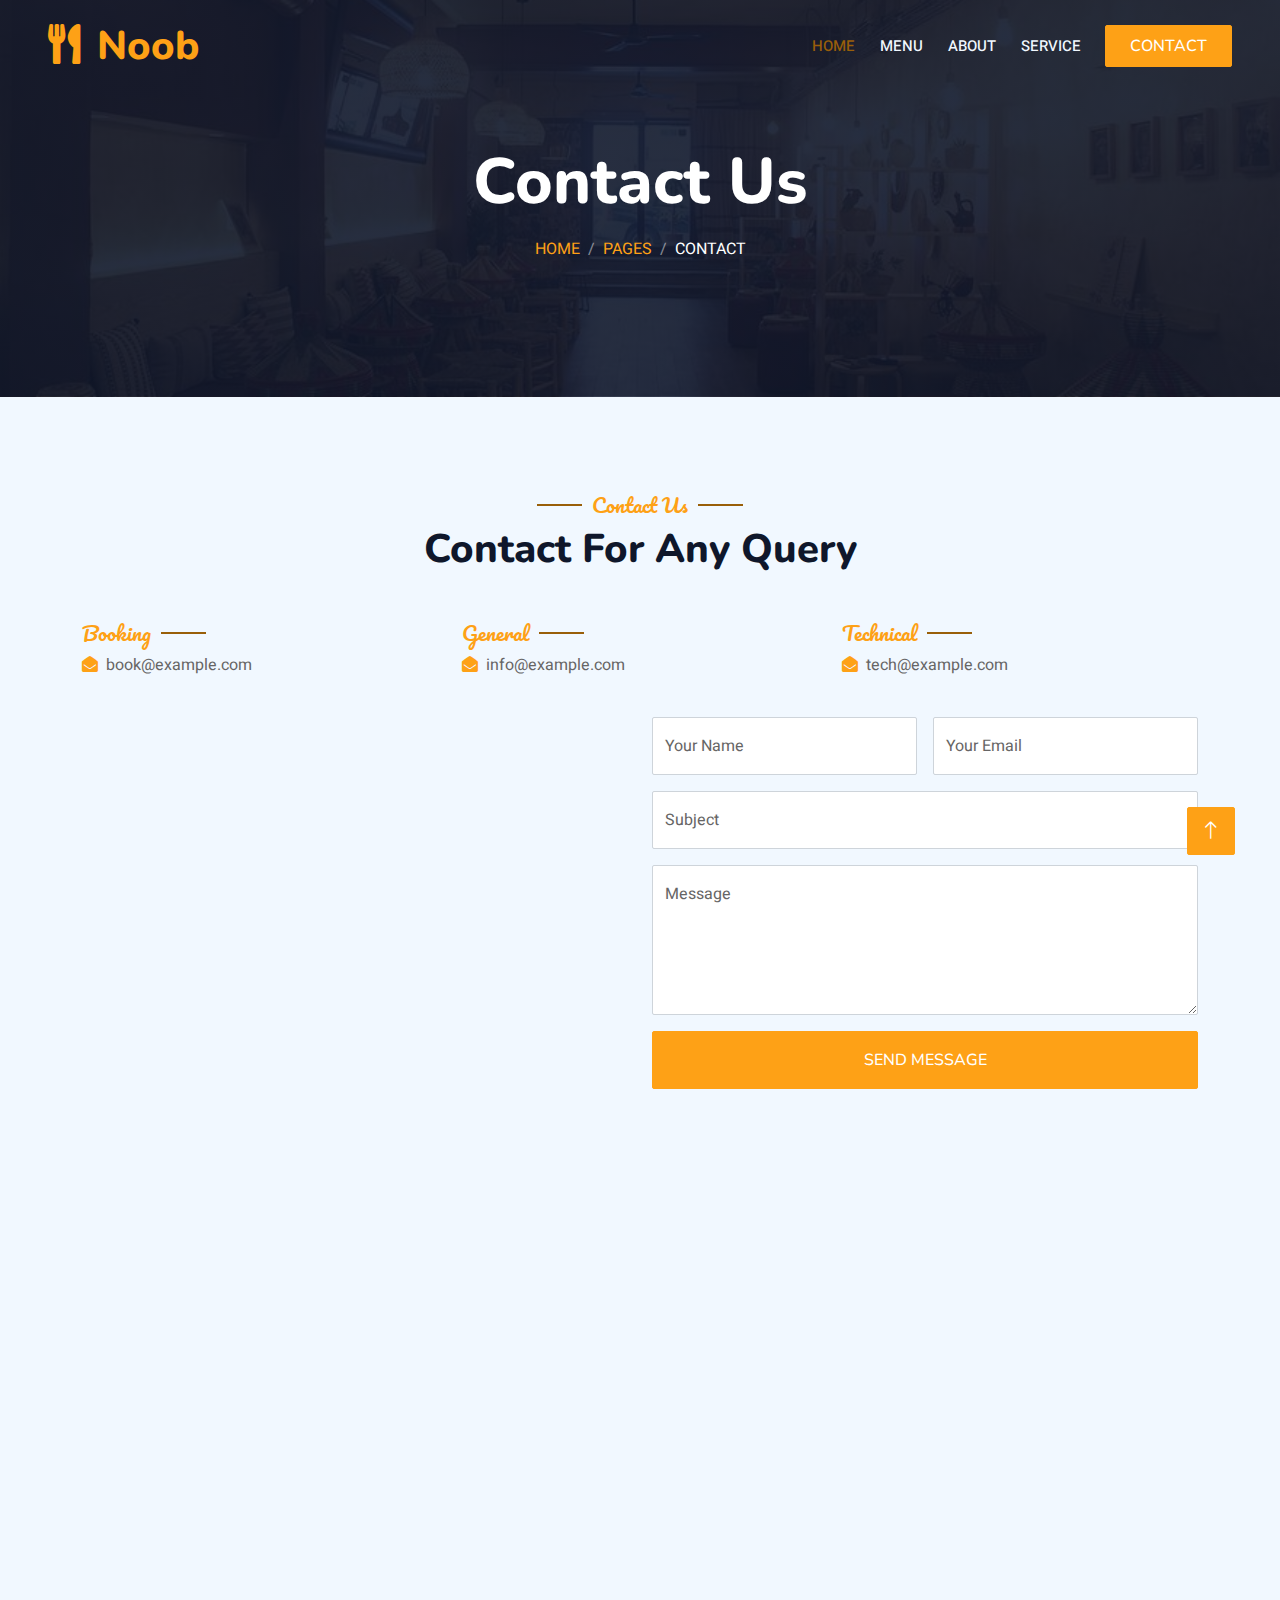
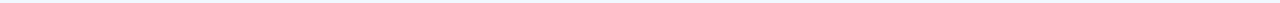
<file: contact.html>
<!DOCTYPE html>
<html lang="en">

<head>
    <meta charset="utf-8">
    <title>Noob - Bootstrap Restaurant Template</title>
    <meta content="width=device-width, initial-scale=1.0" name="viewport">
    <meta content="" name="keywords">
    <meta content="" name="description">

    <!-- Favicon -->
    <link href="img/favicon.ico" rel="icon">

    <!-- Google Web Fonts -->
    <link rel="preconnect" href="https://fonts.googleapis.com">
    <link rel="preconnect" href="https://fonts.gstatic.com" crossorigin>
    <link href="https://fonts.googleapis.com/css2?family=Heebo:wght@400;500;600&family=Nunito:wght@600;700;800&family=Pacifico&display=swap" rel="stylesheet">

    <!-- Icon Font Stylesheet -->
    <link href="https://cdnjs.cloudflare.com/ajax/libs/font-awesome/5.10.0/css/all.min.css" rel="stylesheet">
    <link href="https://cdn.jsdelivr.net/npm/bootstrap-icons@1.4.1/font/bootstrap-icons.css" rel="stylesheet">

    <!-- Libraries Stylesheet -->
    <link href="lib/animate/animate.min.css" rel="stylesheet">
    <link href="lib/owlcarousel/assets/owl.carousel.min.css" rel="stylesheet">
    <link href="lib/tempusdominus/css/tempusdominus-bootstrap-4.min.css" rel="stylesheet" />

    <!-- Customized Bootstrap Stylesheet -->
    <link href="css/bootstrap.min.css" rel="stylesheet">

    <!-- Template Stylesheet -->
    <link href="css/style.css" rel="stylesheet">
</head>

<body>
    <div class="container-xxl bg-white p-0">
        <!-- Spinner Start -->
        <div id="spinner" class="show bg-white position-fixed translate-middle w-100 vh-100 top-50 start-50 d-flex align-items-center justify-content-center">
            <div class="spinner-border text-primary" style="width: 3rem; height: 3rem;" role="status">
                <span class="sr-only">Loading...</span>
            </div>
        </div>
        <!-- Spinner End -->


            <!-- Navbar & Hero Start -->
            <div class="container-xxl position-relative p-0">
                <nav class="navbar navbar-expand-lg navbar-dark bg-dark px-4 px-lg-5 py-3 py-lg-0">
                    <a href="" class="navbar-brand p-0">
                        <h1 class="text-primary m-0"><i class="fa fa-utensils me-3"></i>Noob</h1>
                        <!-- <img src="img/logo.png" alt="Logo"> -->
                    </a>
                    <button class="navbar-toggler" type="button" data-bs-toggle="collapse" data-bs-target="#navbarCollapse">
                        <span class="fa fa-bars"></span>
                    </button>
                    <div class="collapse navbar-collapse" id="navbarCollapse">
                        <div class="navbar-nav ms-auto py-0 pe-4">
                            <a href="index.html" class="nav-item nav-link active">Home</a>
                            <a href="menu.html" class="nav-item nav-link">Menu</a>
                            <a href="about.html" class="nav-item nav-link">About</a>
                            <a href="service.html" class="nav-item nav-link">Service</a>
                            </div>
                        </div>
                        <a href="contact.html" class="btn btn-primary py-2 px-4">Contact</a>
                    </div>
                </nav>

            <div class="container-xxl py-5 bg-dark hero-header mb-5">
                <div class="container text-center my-5 pt-5 pb-4">
                    <h1 class="display-3 text-white mb-3 animated slideInDown">Contact Us</h1>
                    <nav aria-label="breadcrumb">
                        <ol class="breadcrumb justify-content-center text-uppercase">
                            <li class="breadcrumb-item"><a href="#">Home</a></li>
                            <li class="breadcrumb-item"><a href="#">Pages</a></li>
                            <li class="breadcrumb-item text-white active" aria-current="page">Contact</li>
                        </ol>
                    </nav>
                </div>
            </div>
        </div>
        <!-- Navbar & Hero End -->


        <!-- Contact Start -->
        <div class="container-xxl py-5">
            <div class="container">
                <div class="text-center wow fadeInUp" data-wow-delay="0.1s">
                    <h5 class="section-title ff-secondary text-center text-primary fw-normal">Contact Us</h5>
                    <h1 class="mb-5">Contact For Any Query</h1>
                </div>
                <div class="row g-4">
                    <div class="col-12">
                        <div class="row gy-4">
                            <div class="col-md-4">
                                <h5 class="section-title ff-secondary fw-normal text-start text-primary">Booking</h5>
                                <p><i class="fa fa-envelope-open text-primary me-2"></i>book@example.com</p>
                            </div>
                            <div class="col-md-4">
                                <h5 class="section-title ff-secondary fw-normal text-start text-primary">General</h5>
                                <p><i class="fa fa-envelope-open text-primary me-2"></i>info@example.com</p>
                            </div>
                            <div class="col-md-4">
                                <h5 class="section-title ff-secondary fw-normal text-start text-primary">Technical</h5>
                                <p><i class="fa fa-envelope-open text-primary me-2"></i>tech@example.com</p>
                            </div>
                        </div>
                    </div>
                    <div class="col-md-6 wow fadeIn" data-wow-delay="0.1s">
                        <iframe class="position-relative rounded w-100 h-100" src="https://www.google.com/maps/embed?pb=!1m18!1m12!1m3!1d15764.376454065105!2d38.708655725025054!3d8.96347525752215!2m3!1f0!2f0!3f0!3m2!1i1024!2i768!4f13.1!3m3!1m2!1s0x164b8195d815c1e5%3A0x31cb5a2bb233282e!2zTmFzZXcgUmVhbCBFc3RhdGUgfCBqb21vIHwg4YqT4Yiw4YuNIOGIquGIjSDhiqXhiLXhibThibUgfCDhjIDhiJ4!5e0!3m2!1sen!2set!4v1707304428547!5m2!1sen!2set" 
                         width="600" height="450" style="border:0;" allowfullscreen="" loading="lazy" referrerpolicy="no-referrer-when-downgrade"></iframe>
                    </div>
                    <div class="col-md-6">
                        <div class="wow fadeInUp" data-wow-delay="0.2s">
                            <form>
                                <div class="row g-3">
                                    <div class="col-md-6">
                                        <div class="form-floating">
                                            <input type="text" class="form-control" id="name" placeholder="Your Name">
                                            <label for="name">Your Name</label>
                                        </div>
                                    </div>
                                    <div class="col-md-6">
                                        <div class="form-floating">
                                            <input type="email" class="form-control" id="email" placeholder="Your Email">
                                            <label for="email">Your Email</label>
                                        </div>
                                    </div>
                                    <div class="col-12">
                                        <div class="form-floating">
                                            <input type="text" class="form-control" id="subject" placeholder="Subject">
                                            <label for="subject">Subject</label>
                                        </div>
                                    </div>
                                    <div class="col-12">
                                        <div class="form-floating">
                                            <textarea class="form-control" placeholder="Leave a message here" id="message" style="height: 150px"></textarea>
                                            <label for="message">Message</label>
                                        </div>
                                    </div>
                                    <div class="col-12">
                                        <button class="btn btn-primary w-100 py-3" type="submit">Send Message</button>
                                    </div>
                                </div>
                            </form>
                        </div>
                    </div>
                </div>
            </div>
        </div>
        <!-- Contact End -->


        <!-- Footer Start -->
        <div class="container-fluid bg-dark text-light footer pt-5 mt-5 wow fadeIn" data-wow-delay="0.1s">
            <div class="container py-5">
                <div class="row g-5">
                    <div class="col-lg-3 col-md-6">
                        <h4 class="section-title ff-secondary text-start text-primary fw-normal mb-4">Company</h4>
                        <a class="btn btn-link" href="">About Us</a>
                        <a class="btn btn-link" href="">Contact Us</a>
                        <a class="btn btn-link" href="">Reservation</a>
                        <a class="btn btn-link" href="">Privacy Policy</a>
                        <a class="btn btn-link" href="">Terms & Condition</a>
                    </div>
                    <div class="col-lg-3 col-md-6">
                        <h4 class="section-title ff-secondary text-start text-primary fw-normal mb-4">Contact</h4>
                        <p class="mb-2"><i class="fa fa-map-marker-alt me-3"></i>123 Street, New York, USA</p>
                        <p class="mb-2"><i class="fa fa-phone-alt me-3"></i>+012 345 67890</p>
                        <p class="mb-2"><i class="fa fa-envelope me-3"></i>info@example.com</p>
                        <div class="d-flex pt-2">
                            <a class="btn btn-outline-light btn-social" href=""><i class="fab fa-twitter"></i></a>
                            <a class="btn btn-outline-light btn-social" href=""><i class="fab fa-facebook-f"></i></a>
                            <a class="btn btn-outline-light btn-social" href=""><i class="fab fa-youtube"></i></a>
                            <a class="btn btn-outline-light btn-social" href=""><i class="fab fa-linkedin-in"></i></a>
                        </div>
                    </div>
                    <div class="col-lg-3 col-md-6">
                        <h4 class="section-title ff-secondary text-start text-primary fw-normal mb-4">Opening</h4>
                        <h5 class="text-light fw-normal">Monday - Saturday</h5>
                        <p>09AM - 09PM</p>
                        <h5 class="text-light fw-normal">Sunday</h5>
                        <p>10AM - 08PM</p>
                    </div>
                    <div class="col-lg-3 col-md-6">
                        <h4 class="section-title ff-secondary text-start text-primary fw-normal mb-4">Newsletter</h4>
                        <p>Dolor amet sit justo amet elitr clita ipsum elitr est.</p>
                        <div class="position-relative mx-auto" style="max-width: 400px;">
                            <input class="form-control border-primary w-100 py-3 ps-4 pe-5" type="text" placeholder="Your email">
                            <button type="button" class="btn btn-primary py-2 position-absolute top-0 end-0 mt-2 me-2">SignUp</button>
                        </div>
                    </div>
                </div>
            </div>
            <div class="container">
                <div class="copyright">
                    <div class="row">
                        <div class="col-md-6 text-center text-md-start mb-3 mb-md-0">
                            &copy; <a class="border-bottom" href="#">Your Site Name</a>, All Right Reserved. 
							
							<!--/*** This template is free as long as you keep the footer author’s credit link/attribution link/backlink. If you'd like to use the template without the footer author’s credit link/attribution link/backlink, you can purchase the Credit Removal License from "https://htmlcodex.com/credit-removal". Thank you for your support. ***/-->
							Designed By <a class="border-bottom" href="https://htmlcodex.com">HTML Codex</a>
                        </div>
                        <div class="col-md-6 text-center text-md-end">
                            <div class="footer-menu">
                                <a href="">Home</a>
                                <a href="">Cookies</a>
                                <a href="">Help</a>
                                <a href="">FQAs</a>
                            </div>
                        </div>
                    </div>
                </div>
            </div>
        </div>
        <!-- Footer End -->


        <!-- Back to Top -->
        <a href="#" class="btn btn-lg btn-primary btn-lg-square back-to-top"><i class="bi bi-arrow-up"></i></a>
    </div>

    <!-- JavaScript Libraries -->
    <script src="https://code.jquery.com/jquery-3.4.1.min.js"></script>
    <script src="https://cdn.jsdelivr.net/npm/bootstrap@5.0.0/dist/js/bootstrap.bundle.min.js"></script>
    <script src="lib/wow/wow.min.js"></script>
    <script src="lib/easing/easing.min.js"></script>
    <script src="lib/waypoints/waypoints.min.js"></script>
    <script src="lib/counterup/counterup.min.js"></script>
    <script src="lib/owlcarousel/owl.carousel.min.js"></script>
    <script src="lib/tempusdominus/js/moment.min.js"></script>
    <script src="lib/tempusdominus/js/moment-timezone.min.js"></script>
    <script src="lib/tempusdominus/js/tempusdominus-bootstrap-4.min.js"></script>

    <!-- Template Javascript -->
    <script src="js/main.js"></script>
</body>

</html>
</file>
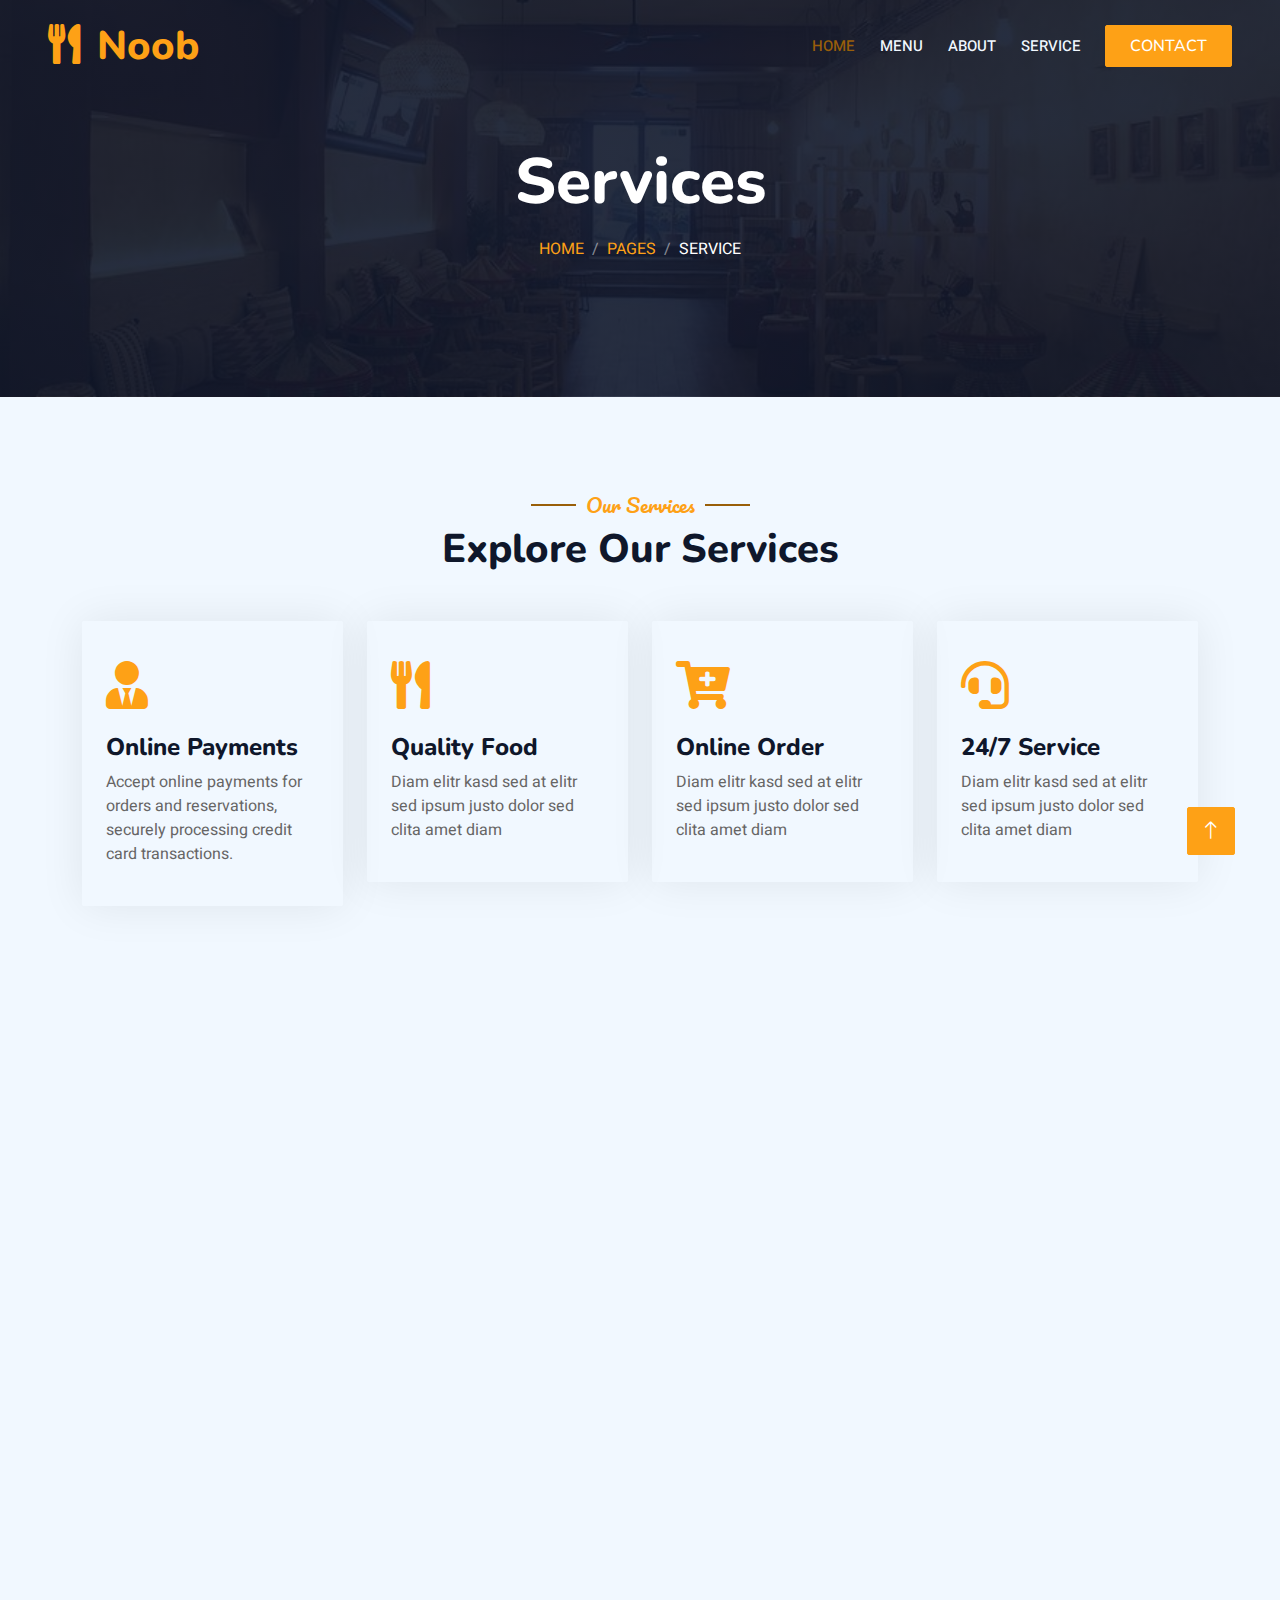
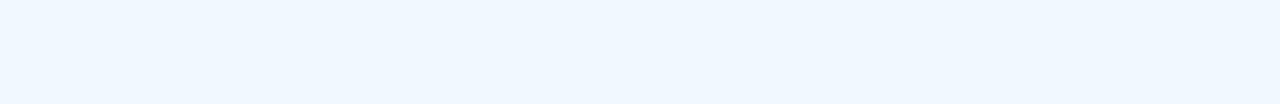
<file: service.html>
<!DOCTYPE html>
<html lang="en">

<head>
    <meta charset="utf-8">
    <title>Noob - Bootstrap Restaurant Template</title>
    <meta content="width=device-width, initial-scale=1.0" name="viewport">
    <meta content="" name="keywords">
    <meta content="" name="description">

    <!-- Favicon -->
    <link href="img/favicon.ico" rel="icon">

    <!-- Google Web Fonts -->
    <link rel="preconnect" href="https://fonts.googleapis.com">
    <link rel="preconnect" href="https://fonts.gstatic.com" crossorigin>
    <link href="https://fonts.googleapis.com/css2?family=Heebo:wght@400;500;600&family=Nunito:wght@600;700;800&family=Pacifico&display=swap" rel="stylesheet">

    <!-- Icon Font Stylesheet -->
    <link href="https://cdnjs.cloudflare.com/ajax/libs/font-awesome/5.10.0/css/all.min.css" rel="stylesheet">
    <link href="https://cdn.jsdelivr.net/npm/bootstrap-icons@1.4.1/font/bootstrap-icons.css" rel="stylesheet">

    <!-- Libraries Stylesheet -->
    <link href="lib/animate/animate.min.css" rel="stylesheet">
    <link href="lib/owlcarousel/assets/owl.carousel.min.css" rel="stylesheet">
    <link href="lib/tempusdominus/css/tempusdominus-bootstrap-4.min.css" rel="stylesheet" />

    <!-- Customized Bootstrap Stylesheet -->
    <link href="css/bootstrap.min.css" rel="stylesheet">

    <!-- Template Stylesheet -->
    <link href="css/style.css" rel="stylesheet">
</head>

<body>
    <div class="container-xxl bg-white p-0">
        <!-- Spinner Start -->
        <div id="spinner" class="show bg-white position-fixed translate-middle w-100 vh-100 top-50 start-50 d-flex align-items-center justify-content-center">
            <div class="spinner-border text-primary" style="width: 3rem; height: 3rem;" role="status">
                <span class="sr-only">Loading...</span>
            </div>
        </div>
        <!-- Spinner End -->


             <!-- Navbar & Hero Start -->
             <div class="container-xxl position-relative p-0">
                <nav class="navbar navbar-expand-lg navbar-dark bg-dark px-4 px-lg-5 py-3 py-lg-0">
                    <a href="" class="navbar-brand p-0">
                        <h1 class="text-primary m-0"><i class="fa fa-utensils me-3"></i>Noob</h1>
                        <!-- <img src="img/logo.png" alt="Logo"> -->
                    </a>
                    <button class="navbar-toggler" type="button" data-bs-toggle="collapse" data-bs-target="#navbarCollapse">
                        <span class="fa fa-bars"></span>
                    </button>
                    <div class="collapse navbar-collapse" id="navbarCollapse">
                        <div class="navbar-nav ms-auto py-0 pe-4">
                            <a href="index.html" class="nav-item nav-link active">Home</a>
                            <a href="menu.html" class="nav-item nav-link">Menu</a>
                            <a href="about.html" class="nav-item nav-link">About</a>
                            <a href="service.html" class="nav-item nav-link">Service</a>
                            </div>
                        </div>
                        <a href="contact.html" class="btn btn-primary py-2 px-4">Contact</a>
                    </div>
                </nav>
            <div class="container-xxl py-5 bg-dark hero-header mb-5">
                <div class="container text-center my-5 pt-5 pb-4">
                    <h1 class="display-3 text-white mb-3 animated slideInDown">Services</h1>
                    <nav aria-label="breadcrumb">
                        <ol class="breadcrumb justify-content-center text-uppercase">
                            <li class="breadcrumb-item"><a href="#">Home</a></li>
                            <li class="breadcrumb-item"><a href="#">Pages</a></li>
                            <li class="breadcrumb-item text-white active" aria-current="page">Service</li>
                        </ol>
                    </nav>
                </div>
            </div>
        </div>
        <!-- Navbar & Hero End -->


        <!-- Service Start -->
        <div class="container-xxl py-5">
            <div class="container">
                <div class="text-center wow fadeInUp" data-wow-delay="0.1s">
                    <h5 class="section-title ff-secondary text-center text-primary fw-normal">Our Services</h5>
                    <h1 class="mb-5">Explore Our Services</h1>
                </div>
                <div class="row g-4">
                    <div class="col-lg-3 col-sm-6 wow fadeInUp" data-wow-delay="0.1s">
                        <div class="service-item rounded pt-3">
                            <div class="p-4">
                                <i class="fa fa-3x fa-user-tie text-primary mb-4"></i>
                                <h4>Online Payments</h4>
                                <p>Accept online payments for orders and reservations, securely processing credit card transactions.</p>
                            </div>
                        </div>
                    </div>
                    <div class="col-lg-3 col-sm-6 wow fadeInUp" data-wow-delay="0.3s">
                        <div class="service-item rounded pt-3">
                            <div class="p-4">
                                <i class="fa fa-3x fa-utensils text-primary mb-4"></i>
                                <h4>Quality Food</h4>
                                <p>Diam elitr kasd sed at elitr sed ipsum justo dolor sed clita amet diam</p>
                            </div>
                        </div>
                    </div>
                    <div class="col-lg-3 col-sm-6 wow fadeInUp" data-wow-delay="0.5s">
                        <div class="service-item rounded pt-3">
                            <div class="p-4">
                                <i class="fa fa-3x fa-cart-plus text-primary mb-4"></i>
                                <h4>Online Order</h4>
                                <p>Diam elitr kasd sed at elitr sed ipsum justo dolor sed clita amet diam</p>
                            </div>
                        </div>
                    </div>
                    <div class="col-lg-3 col-sm-6 wow fadeInUp" data-wow-delay="0.7s">
                        <div class="service-item rounded pt-3">
                            <div class="p-4">
                                <i class="fa fa-3x fa-headset text-primary mb-4"></i>
                                <h4>24/7 Service</h4>
                                <p>Diam elitr kasd sed at elitr sed ipsum justo dolor sed clita amet diam</p>
                            </div>
                        </div>
                    </div>
                    <div class="col-lg-3 col-sm-6 wow fadeInUp" data-wow-delay="0.1s">
                        <div class="service-item rounded pt-3">
                            <div class="p-4">
                                <i class="fa fa-3x fa-user-tie text-primary mb-4"></i>
                                <h4>Feedback Form</h4>
                                <p>Allow customers to provide feedback and suggestions directly through your website.</p>
                            </div>
                        </div>
                    </div>
                  
                </div>
            </div>
        </div>
        <!-- Service End -->
        

        <!-- Footer Start -->
        <div class="container-fluid bg-dark text-light footer pt-5 mt-5 wow fadeIn" data-wow-delay="0.1s">
            <div class="container py-5">
                <div class="row g-5">
                    <div class="col-lg-3 col-md-6">
                        <h4 class="section-title ff-secondary text-start text-primary fw-normal mb-4">Company</h4>
                        <a class="btn btn-link" href="">About Us</a>
                        <a class="btn btn-link" href="">Contact Us</a>
                        <a class="btn btn-link" href="">Reservation</a>
                        <a class="btn btn-link" href="">Privacy Policy</a>
                        <a class="btn btn-link" href="">Terms & Condition</a>
                    </div>
                    <div class="col-lg-3 col-md-6">
                        <h4 class="section-title ff-secondary text-start text-primary fw-normal mb-4">Contact</h4>
                        <p class="mb-2"><i class="fa fa-map-marker-alt me-3"></i>123 Street, New York, USA</p>
                        <p class="mb-2"><i class="fa fa-phone-alt me-3"></i>+012 345 67890</p>
                        <p class="mb-2"><i class="fa fa-envelope me-3"></i>info@example.com</p>
                        <div class="d-flex pt-2">
                            <a class="btn btn-outline-light btn-social" href=""><i class="fab fa-twitter"></i></a>
                            <a class="btn btn-outline-light btn-social" href=""><i class="fab fa-facebook-f"></i></a>
                            <a class="btn btn-outline-light btn-social" href=""><i class="fab fa-youtube"></i></a>
                            <a class="btn btn-outline-light btn-social" href=""><i class="fab fa-linkedin-in"></i></a>
                        </div>
                    </div>
                    <div class="col-lg-3 col-md-6">
                        <h4 class="section-title ff-secondary text-start text-primary fw-normal mb-4">Opening</h4>
                        <h5 class="text-light fw-normal">Monday - Saturday</h5>
                        <p>09AM - 09PM</p>
                        <h5 class="text-light fw-normal">Sunday</h5>
                        <p>10AM - 08PM</p>
                    </div>
                    <div class="col-lg-3 col-md-6">
                        <h4 class="section-title ff-secondary text-start text-primary fw-normal mb-4">Newsletter</h4>
                        <p>Dolor amet sit justo amet elitr clita ipsum elitr est.</p>
                        <div class="position-relative mx-auto" style="max-width: 400px;">
                            <input class="form-control border-primary w-100 py-3 ps-4 pe-5" type="text" placeholder="Your email">
                            <button type="button" class="btn btn-primary py-2 position-absolute top-0 end-0 mt-2 me-2">SignUp</button>
                        </div>
                    </div>
                </div>
            </div>
            <div class="container">
                <div class="copyright">
                    <div class="row">
                        <div class="col-md-6 text-center text-md-start mb-3 mb-md-0">
                            &copy; <a class="border-bottom" href="#">Your Site Name</a>, All Right Reserved. 
							
							Designed By <a class="border-bottom" href="https://htmlcodex.com">HTML Codex</a>
                        </div>
                        <div class="col-md-6 text-center text-md-end">
                            <div class="footer-menu">
                                <a href="">Home</a>
                                <a href="">Cookies</a>
                                <a href="">Help</a>
                                <a href="">FQAs</a>
                            </div>
                        </div>
                    </div>
                </div>
            </div>
        </div>
        <!-- Footer End -->


        <!-- Back to Top -->
        <a href="#" class="btn btn-lg btn-primary btn-lg-square back-to-top"><i class="bi bi-arrow-up"></i></a>
    </div>

    <!-- JavaScript Libraries -->
    <script src="https://code.jquery.com/jquery-3.4.1.min.js"></script>
    <script src="https://cdn.jsdelivr.net/npm/bootstrap@5.0.0/dist/js/bootstrap.bundle.min.js"></script>
    <script src="lib/wow/wow.min.js"></script>
    <script src="lib/easing/easing.min.js"></script>
    <script src="lib/waypoints/waypoints.min.js"></script>
    <script src="lib/counterup/counterup.min.js"></script>
    <script src="lib/owlcarousel/owl.carousel.min.js"></script>
    <script src="lib/tempusdominus/js/moment.min.js"></script>
    <script src="lib/tempusdominus/js/moment-timezone.min.js"></script>
    <script src="lib/tempusdominus/js/tempusdominus-bootstrap-4.min.js"></script>

    <!-- Template Javascript -->
    <script src="js/main.js"></script>
</body>

</html>
</file>
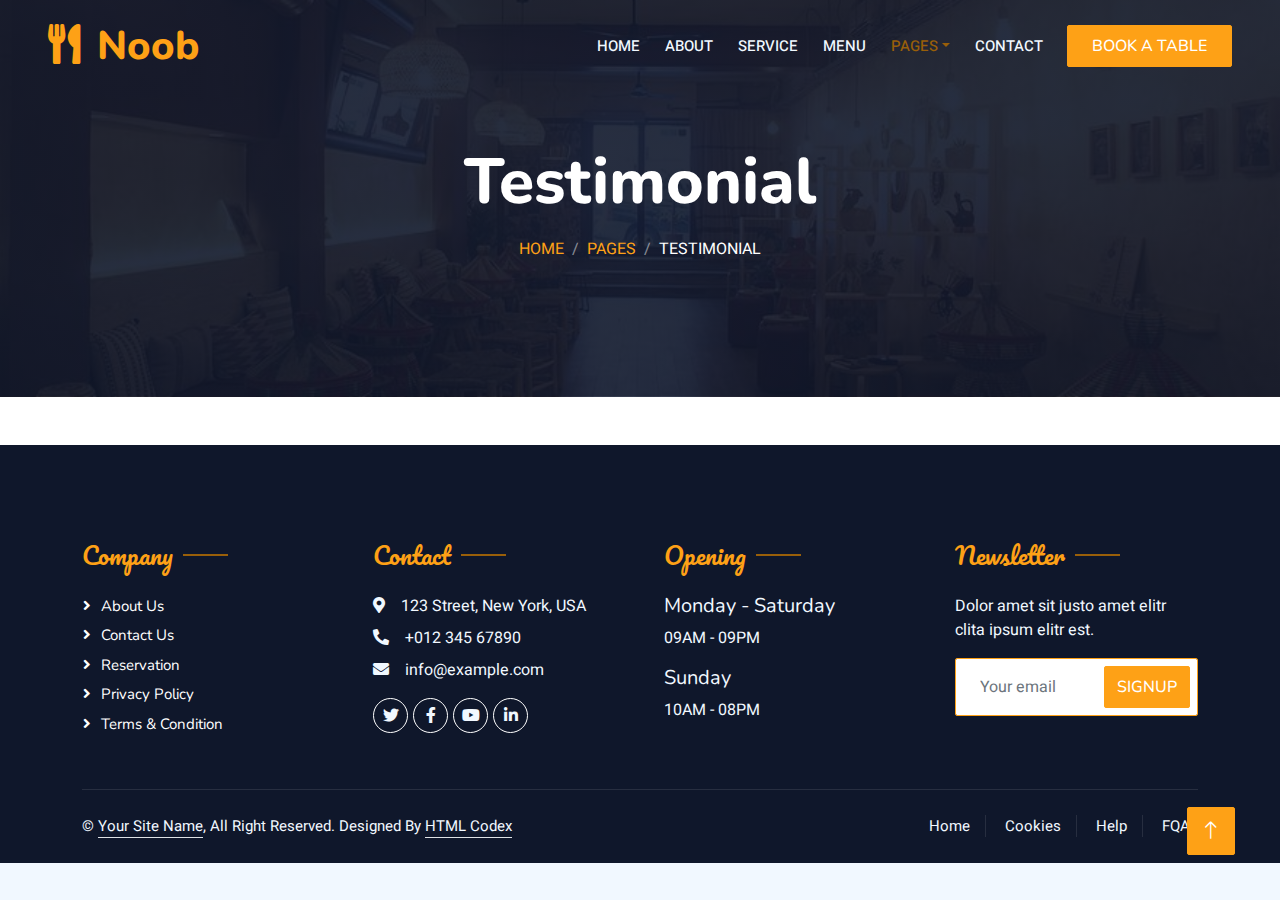
<file: testimonial.html>
<!DOCTYPE html>
<html lang="en">

<head>
    <meta charset="utf-8">
    <title>Noob - Bootstrap Restaurant Template</title>
    <meta content="width=device-width, initial-scale=1.0" name="viewport">
    <meta content="" name="keywords">
    <meta content="" name="description">

    <!-- Favicon -->
    <link href="img/favicon.ico" rel="icon">

    <!-- Google Web Fonts -->
    <link rel="preconnect" href="https://fonts.googleapis.com">
    <link rel="preconnect" href="https://fonts.gstatic.com" crossorigin>
    <link href="https://fonts.googleapis.com/css2?family=Heebo:wght@400;500;600&family=Nunito:wght@600;700;800&family=Pacifico&display=swap" rel="stylesheet">

    <!-- Icon Font Stylesheet -->
    <link href="https://cdnjs.cloudflare.com/ajax/libs/font-awesome/5.10.0/css/all.min.css" rel="stylesheet">
    <link href="https://cdn.jsdelivr.net/npm/bootstrap-icons@1.4.1/font/bootstrap-icons.css" rel="stylesheet">

    <!-- Libraries Stylesheet -->
    <link href="lib/animate/animate.min.css" rel="stylesheet">
    <link href="lib/owlcarousel/assets/owl.carousel.min.css" rel="stylesheet">
    <link href="lib/tempusdominus/css/tempusdominus-bootstrap-4.min.css" rel="stylesheet" />

    <!-- Customized Bootstrap Stylesheet -->
    <link href="css/bootstrap.min.css" rel="stylesheet">

    <!-- Template Stylesheet -->
    <link href="css/style.css" rel="stylesheet">
</head>

<body>
    <div class="container-xxl bg-white p-0">
        <!-- Spinner Start -->
        <div id="spinner" class="show bg-white position-fixed translate-middle w-100 vh-100 top-50 start-50 d-flex align-items-center justify-content-center">
            <div class="spinner-border text-primary" style="width: 3rem; height: 3rem;" role="status">
                <span class="sr-only">Loading...</span>
            </div>
        </div>
        <!-- Spinner End -->


        <!-- Navbar & Hero Start -->
        <div class="container-xxl position-relative p-0">
            <nav class="navbar navbar-expand-lg navbar-dark bg-dark px-4 px-lg-5 py-3 py-lg-0">
                <a href="" class="navbar-brand p-0">
                    <h1 class="text-primary m-0"><i class="fa fa-utensils me-3"></i>Noob</h1>
                    <!-- <img src="img/logo.png" alt="Logo"> -->
                </a>
                <button class="navbar-toggler" type="button" data-bs-toggle="collapse" data-bs-target="#navbarCollapse">
                    <span class="fa fa-bars"></span>
                </button>
                <div class="collapse navbar-collapse" id="navbarCollapse">
                    <div class="navbar-nav ms-auto py-0 pe-4">
                        <a href="index.html" class="nav-item nav-link">Home</a>
                        <a href="about.html" class="nav-item nav-link">About</a>
                        <a href="service.html" class="nav-item nav-link">Service</a>
                        <a href="menu.html" class="nav-item nav-link">Menu</a>
                        <div class="nav-item dropdown">
                            <a href="#" class="nav-link dropdown-toggle active" data-bs-toggle="dropdown">Pages</a>
                            <div class="dropdown-menu m-0">
                                <a href="booking.html" class="dropdown-item">Booking</a>
                                <a href="team.html" class="dropdown-item">Our Team</a>
                                <a href="testimonial.html" class="dropdown-item active">Testimonial</a>
                            </div>
                        </div>
                        <a href="contact.html" class="nav-item nav-link">Contact</a>
                    </div>
                    <a href="" class="btn btn-primary py-2 px-4">Book A Table</a>
                </div>
            </nav>

            <div class="container-xxl py-5 bg-dark hero-header mb-5">
                <div class="container text-center my-5 pt-5 pb-4">
                    <h1 class="display-3 text-white mb-3 animated slideInDown">Testimonial</h1>
                    <nav aria-label="breadcrumb">
                        <ol class="breadcrumb justify-content-center text-uppercase">
                            <li class="breadcrumb-item"><a href="#">Home</a></li>
                            <li class="breadcrumb-item"><a href="#">Pages</a></li>
                            <li class="breadcrumb-item text-white active" aria-current="page">Testimonial</li>
                        </ol>
                    </nav>
                </div>
            </div>
        </div>
        <!-- Navbar & Hero End -->


       

        <!-- Footer Start -->
        <div class="container-fluid bg-dark text-light footer pt-5 mt-5 wow fadeIn" data-wow-delay="0.1s">
            <div class="container py-5">
                <div class="row g-5">
                    <div class="col-lg-3 col-md-6">
                        <h4 class="section-title ff-secondary text-start text-primary fw-normal mb-4">Company</h4>
                        <a class="btn btn-link" href="">About Us</a>
                        <a class="btn btn-link" href="">Contact Us</a>
                        <a class="btn btn-link" href="">Reservation</a>
                        <a class="btn btn-link" href="">Privacy Policy</a>
                        <a class="btn btn-link" href="">Terms & Condition</a>
                    </div>
                    <div class="col-lg-3 col-md-6">
                        <h4 class="section-title ff-secondary text-start text-primary fw-normal mb-4">Contact</h4>
                        <p class="mb-2"><i class="fa fa-map-marker-alt me-3"></i>123 Street, New York, USA</p>
                        <p class="mb-2"><i class="fa fa-phone-alt me-3"></i>+012 345 67890</p>
                        <p class="mb-2"><i class="fa fa-envelope me-3"></i>info@example.com</p>
                        <div class="d-flex pt-2">
                            <a class="btn btn-outline-light btn-social" href=""><i class="fab fa-twitter"></i></a>
                            <a class="btn btn-outline-light btn-social" href=""><i class="fab fa-facebook-f"></i></a>
                            <a class="btn btn-outline-light btn-social" href=""><i class="fab fa-youtube"></i></a>
                            <a class="btn btn-outline-light btn-social" href=""><i class="fab fa-linkedin-in"></i></a>
                        </div>
                    </div>
                    <div class="col-lg-3 col-md-6">
                        <h4 class="section-title ff-secondary text-start text-primary fw-normal mb-4">Opening</h4>
                        <h5 class="text-light fw-normal">Monday - Saturday</h5>
                        <p>09AM - 09PM</p>
                        <h5 class="text-light fw-normal">Sunday</h5>
                        <p>10AM - 08PM</p>
                    </div>
                    <div class="col-lg-3 col-md-6">
                        <h4 class="section-title ff-secondary text-start text-primary fw-normal mb-4">Newsletter</h4>
                        <p>Dolor amet sit justo amet elitr clita ipsum elitr est.</p>
                        <div class="position-relative mx-auto" style="max-width: 400px;">
                            <input class="form-control border-primary w-100 py-3 ps-4 pe-5" type="text" placeholder="Your email">
                            <button type="button" class="btn btn-primary py-2 position-absolute top-0 end-0 mt-2 me-2">SignUp</button>
                        </div>
                    </div>
                </div>
            </div>
            <div class="container">
                <div class="copyright">
                    <div class="row">
                        <div class="col-md-6 text-center text-md-start mb-3 mb-md-0">
                            &copy; <a class="border-bottom" href="#">Your Site Name</a>, All Right Reserved. 
							
							<!--/*** This template is free as long as you keep the footer author’s credit link/attribution link/backlink. If you'd like to use the template without the footer author’s credit link/attribution link/backlink, you can purchase the Credit Removal License from "https://htmlcodex.com/credit-removal". Thank you for your support. ***/-->
							Designed By <a class="border-bottom" href="https://htmlcodex.com">HTML Codex</a>
                        </div>
                        <div class="col-md-6 text-center text-md-end">
                            <div class="footer-menu">
                                <a href="">Home</a>
                                <a href="">Cookies</a>
                                <a href="">Help</a>
                                <a href="">FQAs</a>
                            </div>
                        </div>
                    </div>
                </div>
            </div>
        </div>
        <!-- Footer End -->


        <!-- Back to Top -->
        <a href="#" class="btn btn-lg btn-primary btn-lg-square back-to-top"><i class="bi bi-arrow-up"></i></a>
    </div>

    <!-- JavaScript Libraries -->
    <script src="https://code.jquery.com/jquery-3.4.1.min.js"></script>
    <script src="https://cdn.jsdelivr.net/npm/bootstrap@5.0.0/dist/js/bootstrap.bundle.min.js"></script>
    <script src="lib/wow/wow.min.js"></script>
    <script src="lib/easing/easing.min.js"></script>
    <script src="lib/waypoints/waypoints.min.js"></script>
    <script src="lib/counterup/counterup.min.js"></script>
    <script src="lib/owlcarousel/owl.carousel.min.js"></script>
    <script src="lib/tempusdominus/js/moment.min.js"></script>
    <script src="lib/tempusdominus/js/moment-timezone.min.js"></script>
    <script src="lib/tempusdominus/js/tempusdominus-bootstrap-4.min.js"></script>

    <!-- Template Javascript -->
    <script src="js/main.js"></script>
</body>

</html>
</file>
<file: css/style.css>
*{
    padding: 0;
    margin: 0;
}

@font-face {
    font-family: 'amhFont'; 
    src: url('../font/Chiret-Regular.ttf') format('ttf');
}

:root {
    --primary: #995f09;
    --light: #F1F8FF;
    --dark: #0F172B;
}

.ff-secondary {
    font-family: 'Pacifico', cursive;
}

.fw-medium {
    font-weight: 600 !important;
}

.fw-semi-bold {
    font-weight: 700 !important;
}

.back-to-top {
    position: fixed;
    display: none;
    right: 45px;
    bottom: 45px;
    z-index: 99;
}


/*** Spinner ***/
#spinner {
    opacity: 0;
    visibility: hidden;
    transition: opacity .5s ease-out, visibility 0s linear .5s;
    z-index: 99999;
}

#spinner.show {
    transition: opacity .5s ease-out, visibility 0s linear 0s;
    visibility: visible;
    opacity: 1;
}


/*** Button ***/
.btn {
    font-family: 'Nunito', sans-serif;
    font-weight: 500;
    text-transform: uppercase;
    transition: .5s;
}

.btn.btn-primary,
.btn.btn-secondary {
    color: #FFFFFF;
}

.btn-square {
    width: 38px;
    height: 38px;
}

.btn-sm-square {
    width: 32px;
    height: 32px;
}

.btn-lg-square {
    width: 48px;
    height: 48px;
}

.btn-square,
.btn-sm-square,
.btn-lg-square {
    padding: 0;
    display: flex;
    align-items: center;
    justify-content: center;
    font-weight: normal;
    border-radius: 2px;
}


/*** Navbar ***/
.navbar-dark .navbar-nav .nav-link {
    position: relative;
    margin-left: 25px;
    padding: 35px 0;
    font-size: 15px;
    color: var(--light) !important;
    text-transform: uppercase;
    font-weight: 500;
    outline: none;
    transition: .5s;
}

.sticky-top.navbar-dark .navbar-nav .nav-link {
    padding: 20px 0;
}

.navbar-dark .navbar-nav .nav-link:hover,
.navbar-dark .navbar-nav .nav-link.active {
    color: var(--primary) !important;
}

.navbar-dark .navbar-brand img {
    max-height: 60px;
    transition: .5s;
}

.sticky-top.navbar-dark .navbar-brand img {
    max-height: 45px;
}

@media (max-width: 991.98px) {
    .sticky-top.navbar-dark {
        position: relative;
    }

    .navbar-dark .navbar-collapse {
        margin-top: 15px;
        border-top: 1px solid rgba(255, 255, 255, .1)
    }

    .navbar-dark .navbar-nav .nav-link,
    .sticky-top.navbar-dark .navbar-nav .nav-link {
        padding: 10px 0;
        margin-left: 0;
    }

    .navbar-dark .navbar-brand img {
        max-height: 45px;
    }
}

@media (min-width: 992px) {
    .navbar-dark {
        position: absolute;
        width: 100%;
        top: 0;
        left: 0;
        z-index: 999;
        background: transparent !important;
    }
    
    .sticky-top.navbar-dark {
        position: fixed;
        background: var(--dark) !important;
    }
}


/*** Hero Header ***/
.hero-header {
    background: linear-gradient(rgba(15, 23, 43, .9), rgba(15, 23, 43, .9)), url(../img/bg-hero.jpg);
    background-position: center center;
    background-repeat: no-repeat;
    background-size: cover;
}

.hero-header img {
    animation: imgRotate 50s linear infinite;
}

@keyframes imgRotate { 
    100% { 
        transform: rotate(360deg); 
    } 
}

.breadcrumb-item + .breadcrumb-item::before {
    color: rgba(255, 255, 255, .5);
}

#amhtxt{
    font-size: 30px;
    color: var(--dark);
    font-family: 'amhFont';
    
}
/*** Section Title ***/
.section-title {
    position: relative;
    display: inline-block;
}

.section-title::before {
    position: absolute;
    content: "";
    width: 45px;
    height: 2px;
    top: 50%;
    left: -55px;
    margin-top: -1px;
    background: var(--primary);
}

.section-title::after {
    position: absolute;
    content: "";
    width: 45px;
    height: 2px;
    top: 50%;
    right: -55px;
    margin-top: -1px;
    background: var(--primary);
}

.section-title.text-start::before,
.section-title.text-end::after {
    display: none;
}


/*** Service ***/
.service-item {
    box-shadow: 0 0 45px rgba(0, 0, 0, .08);
    transition: .5s;
}

.service-item:hover {
    background: var(--primary);
}

.service-item * {
    transition: .5s;
}

.service-item:hover * {
    color: var(--light) !important;
}


/*** Food Menu ***/
.nav-pills .nav-item .active {
    border-bottom: 2px solid var(--primary);
}

.container-xxl .tab-content .col-lg-6 {
  
    height: 200px;
}

/*** Youtube Video ***/
.video {
    position: relative;
    height: 100%;
    min-height: 500px;
    background: linear-gradient(rgba(15, 23, 43, .1), rgba(15, 23, 43, .1)), url(../img/video.jpg);
    background-position: center center;
    background-repeat: no-repeat;
    background-size: cover;
}

.video .btn-play {
    position: absolute;
    z-index: 3;
    top: 50%;
    left: 50%;
    transform: translateX(-50%) translateY(-50%);
    box-sizing: content-box;
    display: block;
    width: 32px;
    height: 44px;
    border-radius: 50%;
    border: none;
    outline: none;
    padding: 18px 20px 18px 28px;
}

.video .btn-play:before {
    content: "";
    position: absolute;
    z-index: 0;
    left: 50%;
    top: 50%;
    transform: translateX(-50%) translateY(-50%);
    display: block;
    width: 100px;
    height: 100px;
    background: var(--primary);
    border-radius: 50%;
    animation: pulse-border 1500ms ease-out infinite;
}

.video .btn-play:after {
    content: "";
    position: absolute;
    z-index: 1;
    left: 50%;
    top: 50%;
    transform: translateX(-50%) translateY(-50%);
    display: block;
    width: 100px;
    height: 100px;
    background: var(--primary);
    border-radius: 50%;
    transition: all 200ms;
}

.video .btn-play img {
    position: relative;
    z-index: 3;
    max-width: 100%;
    width: auto;
    height: auto;
}

.video .btn-play span {
    display: block;
    position: relative;
    z-index: 3;
    width: 0;
    height: 0;
    border-left: 32px solid var(--dark);
    border-top: 22px solid transparent;
    border-bottom: 22px solid transparent;
}

@keyframes pulse-border {
    0% {
        transform: translateX(-50%) translateY(-50%) translateZ(0) scale(1);
        opacity: 1;
    }

    100% {
        transform: translateX(-50%) translateY(-50%) translateZ(0) scale(1.5);
        opacity: 0;
    }
}

#videoModal {
    z-index: 99999;
}

#videoModal .modal-dialog {
    position: relative;
    max-width: 800px;
    margin: 60px auto 0 auto;
}

#videoModal .modal-body {
    position: relative;
    padding: 0px;
}

#videoModal .close {
    position: absolute;
    width: 30px;
    height: 30px;
    right: 0px;
    top: -30px;
    z-index: 999;
    font-size: 30px;
    font-weight: normal;
    color: #FFFFFF;
    background: #000000;
    opacity: 1;
}


/*** Team ***/
.team-item {
    box-shadow: 0 0 45px rgba(0, 0, 0, .08);
    height: calc(100% - 38px);
    transition: .5s;
}

.team-item img {
    transition: .5s;
}

.team-item:hover img {
    transform: scale(1.1);
}

.team-item:hover {
    height: 100%;
}

.team-item .btn {
    border-radius: 38px 38px 0 0;
}


/*** Testimonial ***/
.testimonial-carousel .owl-item .testimonial-item,
.testimonial-carousel .owl-item.center .testimonial-item * {
    transition: .5s;
}

.testimonial-carousel .owl-item.center .testimonial-item {
    background: var(--primary) !important;
    border-color: var(--primary) !important;
}

.testimonial-carousel .owl-item.center .testimonial-item * {
    color: var(--light) !important;
}

.testimonial-carousel .owl-dots {
    margin-top: 24px;
    display: flex;
    align-items: flex-end;
    justify-content: center;
}

.testimonial-carousel .owl-dot {
    position: relative;
    display: inline-block;
    margin: 0 5px;
    width: 15px;
    height: 15px;
    border: 1px solid #CCCCCC;
    border-radius: 15px;
    transition: .5s;
}

.testimonial-carousel .owl-dot.active {
    background: var(--primary);
    border-color: var(--primary);
}


/*** Footer ***/
.footer .btn.btn-social {
    margin-right: 5px;
    width: 35px;
    height: 35px;
    display: flex;
    align-items: center;
    justify-content: center;
    color: var(--light);
    border: 1px solid #FFFFFF;
    border-radius: 35px;
    transition: .3s;
}

.footer .btn.btn-social:hover {
    color: var(--primary);
}

.footer .btn.btn-link {
    display: block;
    margin-bottom: 5px;
    padding: 0;
    text-align: left;
    color: #FFFFFF;
    font-size: 15px;
    font-weight: normal;
    text-transform: capitalize;
    transition: .3s;
}

.footer .btn.btn-link::before {
    position: relative;
    content: "\f105";
    font-family: "Font Awesome 5 Free";
    font-weight: 900;
    margin-right: 10px;
}

.footer .btn.btn-link:hover {
    letter-spacing: 1px;
    box-shadow: none;
}

.footer .copyright {
    padding: 25px 0;
    font-size: 15px;
    border-top: 1px solid rgba(256, 256, 256, .1);
}

.footer .copyright a {
    color: var(--light);
}

.footer .footer-menu a {
    margin-right: 15px;
    padding-right: 15px;
    border-right: 1px solid rgba(255, 255, 255, .1);
}

.footer .footer-menu a:last-child {
    margin-right: 0;
    padding-right: 0;
    border-right: none;
}
</file>
